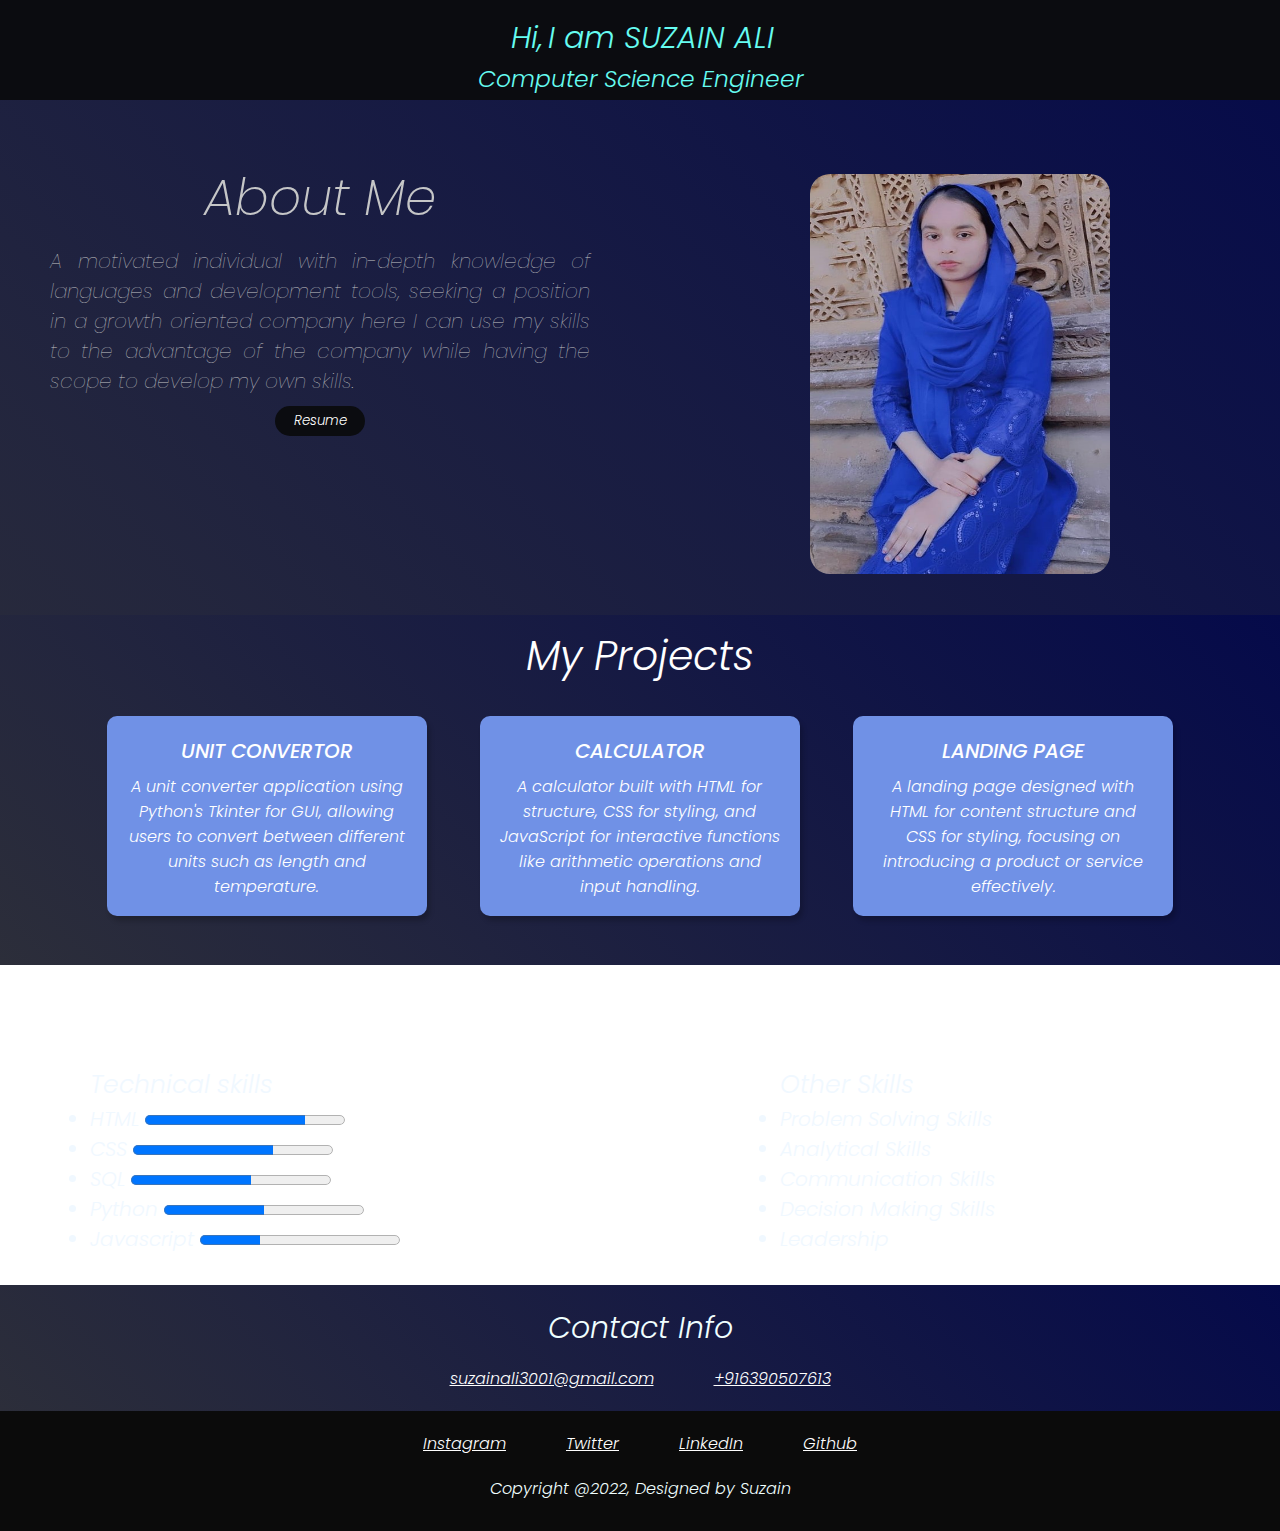
<file: index.html>
<!DOCTYPE html>
<html lang="en">
<head>
    <meta charset="UTF-8">
    <meta name="viewport" content="width=device-width, initial-scale=1.0">
    <link rel="stylesheet" href="style.css" />
    <title>PORTFOLIO</title>
</head>
<body>
    <header class="head">
        <div class="heading">
            <div class="heading-1"><h1>
                <span class="name">Hi,</span>I am SUZAIN ALI
            </h1></div>
            <div class="heading-2"><h3>Computer Science Engineer</h3>
            </div>
        </div>
    </header>
    <section class="sec-1">
        <div class="sec-1-main">
            <div class="hero-sec-2">
                <h2 class="about">About Me</h2>
                <p class="about-para">A motivated individual with in-depth knowledge of languages and development tools, seeking a position in a growth oriented company here I can use my skills to the advantage of the company while having the scope to develop my own skills. </p>
                <div class="download"><a href="Suzain Resume.docx" target="_blank"><button class="btn">Resume</button></a></div>
            </div>   
            <div class="photo-2">
                <img src="myphoto1.jpeg">
            </div>
        </div>
    </section>
    <section class="sec-2">
        <div class="div1"><h3>My Projects</h3></div>
        <div class="section-3">
            <div class="grid-item">
                <div class="card">
                    <div class="content">
                        <h3>Unit Convertor</h3>
                        <p>A unit converter application using Python's Tkinter for GUI, allowing users to convert between different units such as length and temperature.</p>
                    </div>
                </div>
            </div>
            <div class="grid-item">
                <div class="card">
                    <div class="content">
                        <h3>Calculator</h3>
                        <p>A calculator built with HTML for structure, CSS for styling, and JavaScript for interactive functions like arithmetic operations and input handling.</p>
                    </div>
                </div>
            </div>
            <div class="grid-item">
                <div class="card">
                    <div class="content">
                        <h3>Landing Page</h3>
                        <p>A landing page designed with HTML for content structure and CSS for styling, focusing on introducing a product or service effectively.</p>
                    </div>
                </div>
            </div>   
        </div>
    </section>
    <section class="sec-3">
        <div class="skills"><h3>My Skills</h3></div>
        <div class="types">
            <div class="technical">
                <ul>
                    <h3>Technical skills</h3>
                    <li >HTML <span ><progress value="80" max="100"></progress></span></li>
                    <li >CSS <span><progress value="70" max="100"></progress></li>
                    <li >SQL <span><progress value="60" max="100"></progress></li>
                    <li >Python <span><progress value="50" max="100"></progress></li>
                    <li >Javascript <span><progress value="30" max="100"></progress></li>    
                </ul>
            </div>
            <div class="other">
              <ul>
                <h3>Other Skills</h3>
                <li>Problem Solving Skills</li>
                <li>Analytical Skills</li>
                <li>Communication Skills</li>
                <li>Decision Making Skills</li>
                <li>Leadership</li>
              </ul>
            </div>
        </div>
    </section>
    <section class="sec-4">
        <h3 class="sec-heading">Contact Info</h3>
        <div class="centre-div">
            <a href="#" class="atag">
                suzainali3001@gmail.com
            </a>
            <a href="#" class="atag">
                +916390507613
            </a>
        </div>
    </section>
    <footer class="foot">
        <div class="centre-div">
            <a href="https://www.instagram.com/suzain.ali_27/?next=%2F" class="atag" target="_blank">
                Instagram
            </a>
            <a href=" https://x.com/NishaNoor2000?t=77ZKT2KcpEa8qiubFolB_Q&s=09" class="atag" target="_blank">
                Twitter
            </a>
            <a href="https://www.linkedin.com/in/suzain-ali-54b3652a1/" class="atag" target="_blank">
                LinkedIn
            </a>
            <a href="https://github.com/Suzain-Ali" class="atag" target="_blank">
                Github
            </a>
        </div>
        <p class="foot-para">Copyright @2022, Designed by Suzain</p>
    </footer>
</body>
</html>
</file>
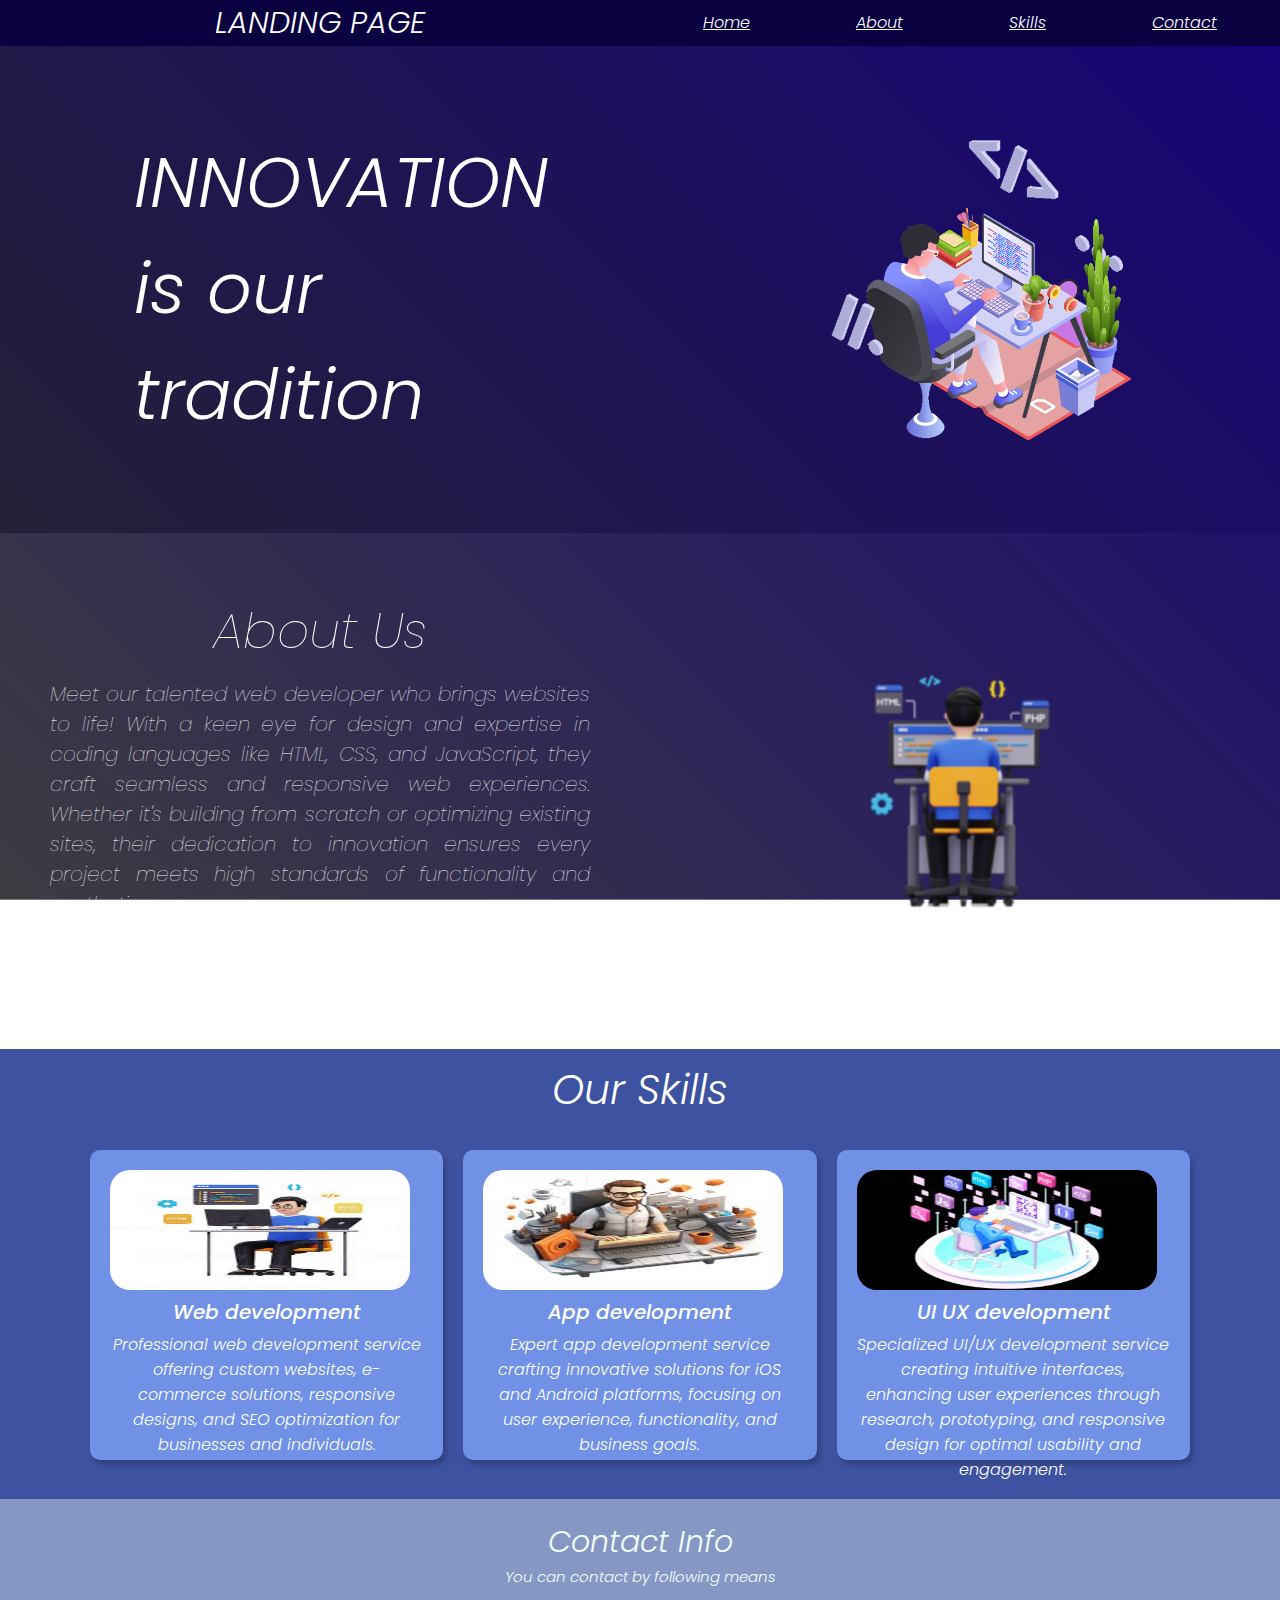
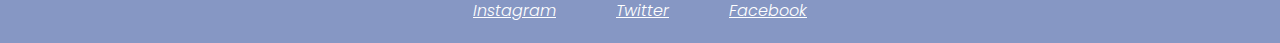
<file: project4.html>
<!DOCTYPE html>
<html lang="en">
<head>
    <meta charset="UTF-8">
    <meta name="viewport" content="width=device-width, initial-scale=1.0">
    <link rel="preconnect" href="https://fonts.googleapis.com">
    <link rel="stylesheet" href="style3.css" />
    <title>DEVELOPER'S LANDING PAGE</title>
</head>
<body>
    <header>
        <div class="navbar">
            <h2 class="main-heading"> LANDING PAGE</h2>
            <nav>
                    <ul>
                        <li><a href="#" class="ali">
                            Home
                        </a></li>
                        <li><a href="#" class="ali">
                            About
                        </a></li>
                        <li><a href="#" class="ali">
                            Skills
                        </a></li>
                        <li><a href="#" class="ali">
                            Contact
                        </a></li>
                    </ul>
            </nav>
        </div>
    </header>
    <section class="section-1">
        <div class="hero-sec-1">
            <h1>INNOVATION </h1>
            <h1>is our tradition</h1>
        </div>   
        <div class="photo-1">
            <img src="1693971265825.png">
        </div>
    </section>
    <section class="section-2">
        <div class="hero-sec-2">
            <h2 class="about">About Us</h2>
            <p class="about-para">Meet our talented web developer who brings websites to life! With a keen eye for design and expertise in coding languages like HTML, CSS, and JavaScript, they craft seamless and responsive web experiences. Whether it's building from scratch or optimizing existing sites, their dedication to innovation ensures every project meets high standards of functionality and aesthetics. </p>
        </div>   
        <div class="photo-2">
            <img src="3d-web-developer-working-on-project-illustration-png.webp">
        </div>
    </section>
    <section class="section-card">
        <div class="div1"><h3>Our Skills</h3></div>
        <div class="section-3">
            <div class="grid-item">
                <div class="card">
                    <div class="content">
                        <img src="images (1).jpg" class="img-card">
                        <h3>Web development</h3>
                        <p>Professional web development service offering custom websites, e-commerce solutions, responsive designs, and SEO optimization for businesses and individuals.</p>
                    </div>
                </div>
            </div>
            <div class="grid-item">
                <div class="card">
                    <div class="content">
                        <img src="images.jpg" class="img-card">
                        <h3>App development</h3>
                        <p>Expert app development service crafting innovative solutions for iOS and Android platforms, focusing on user experience, functionality, and business goals.</p>
                    </div>
                </div>
            </div>
            <div class="grid-item">
                <div class="card">
                    <div class="content">
                        <img src="images (2).jpg" class="img-card">
                        <h3>UI UX development</h3>
                        <p>Specialized UI/UX development service creating intuitive interfaces, enhancing user experiences through research, prototyping, and responsive design for optimal usability and engagement.</p>
                    </div>
                </div>
            </div>   
        </div>
    </section>
    <footer class="div2">
        <h3 class="footer-heading">Contact Info</h3>
        <p class="footer-para">You can contact by following means</p>
        <div class="centre-div">
            <a href="#" class="atag">
                Instagram
            </a>
            <a href="#" class="atag">
                Twitter
            </a>
            <a href="#" class="atag">
                Facebook
            </a>
        </div>
    </footer>
</body>
</html>
</file>
<file: style.css>
@import url('https://fonts.googleapis.com/css2?family=Playwrite+MX:wght@100..400&family=Playwrite+US+Trad:wght@100..400&family=Poppins:ital,wght@0,100;0,200;0,300;0,400;0,500;0,600;0,700;0,800;0,900;1,100;1,200;1,300;1,400;1,500;1,600;1,700;1,800;1,900&display=swap');
*{
    margin: 0;
    padding: 0;
    box-sizing: border-box;
    font-family: "Poppins", sans-serif;
    font-weight: 300;
    font-style: italic;
}
.heading{
    height: 100px;
    width: 100%;
    background: #0B0C10;
    color: #66FCF1;
    padding: 15px;
    text-align: center;
}
.heading-1 {
    font-size: 15px;
}
.heading-2{
    font-size: 20px;
}
.name{
    font-size: 30px;
    margin: 5px;
}
.sec-1{
    background: linear-gradient(45deg,#2C2E3A,#050A4A);
    background-position: center;
    background-repeat: no-repeat;
    background-attachment: fixed;
    background-size: cover;
    width: 100%;
    height: 515.42px;
}
.sec-1-main{
    display: grid;
    grid-template-columns: 1fr 1fr;
}
.photo-2{
    display: flex;
    justify-content: center;
    align-items: center;
    margin: 10px 90px;
    padding: 64px;
}
img{
    height: 400px;
    width: 300px;
    border-radius: 20px;
}
.download{
    display: flex;
    justify-content: center;
    margin-top: 10px;
}
.btn{
    height: 30px;
    width: 90px;
    background-color: #0B0C10;
    border-radius: 20px;
    color: white;
    border: none;
    cursor: pointer;
}
.btn:hover{
    width: 100px;
    height: 40px;
}
.hero-sec-2{
    color: #C5C6C7;
    margin: 10px auto;
    padding: 50px;
}
.about{
    font-size: 50px;
    font-weight: 200; 
    text-align: center;
    margin-bottom: 10px;
}
.about-para{
    font-size: 20px;
    font-weight: 100;
    text-align: justify;
}
.sec-2{
    background: linear-gradient(45deg,#2C2E3A,#050A4A);
    width: 100%;
    height: 350px;
}
.div1{
    padding: 10px;
    color: white;
    width: 100%;
    font-size: 35px;
    text-align: center;
}
.section-3{
    display: grid;
    gap: 20px ;
    grid-template-columns: repeat(auto-fit,minmax(320px, 1fr));
    max-width: 1100px;
    margin: 0 auto;
    color: white;
}
.grid-item{
    margin-top: 20px;
    display: flex;
    justify-content: center;
    align-items: center;
}
.card{
    max-width: 320px;
    height: 200px;
    border-radius: 10px;
    background: #7091E6;
    box-shadow: 3px 5px 5px rgba(1,1,1,0.2);
    transition: 0.2s ease-in-out;
}
.content{
   padding: 20px;
}
.content h3{
    font-size: 20px;
    font-weight: 500;
    text-align: center;
    margin-bottom: 8px;
    text-transform: uppercase;
}
.content p{
    text-align: center;
}
.card:hover{
   transform: scale(1.04);
   box-shadow: 3px 5px 5px rgba(1,1,1,0.3);
   transition: 0.2s ease-in-out;
}
.sec-3{
    background: linear-gradient(45deg,#2C2E3A,#050A4A);
    background-position: center;
    background-repeat: no-repeat;
    background-attachment: fixed;
    background-size: cover;
    width: 100%;
    height: 320px;
}
.skills{
    padding: 10px;
    color: white;
    width: 100%;
    font-size: 35px;
    text-align: center;
}
.types{
    display: grid;
    grid-template-columns: 1fr 1fr;
    color: aliceblue;
    font-size: 20px;
}
.types h3{
    font-size: 25px;
}
.technical{
    margin: 10px 80px;
    padding: 10px;
}
.other{
    margin: 10px 130px;
    padding: 10px;
}
.sec-4{
    background: linear-gradient(45deg,#2C2E3A,#050A4A);
    color: azure;
    width: 100%;
    padding: 20px;
}
.sec-heading{
   font-size: 30px;
   text-align: center;
   margin-bottom: 15px;
}
.centre-div{
    display: flex;
    justify-content: center;
    align-items: center;
}
.atag{
    color: white;
    margin: 0 30px;
}
a:hover{
    color: aqua;
}
.foot{
    background-color: #0b0b0b;
    color: azure;
    width: 100%;
    padding: 20px;
    height: 120px;
    width: 100%;
}
.centre-div{
    display: flex;
    justify-content: center;
    align-items: center;
}
.atag{
    color: white;
    margin: 0 30px;
}
a:hover{
    color: aqua;
}
.foot-para{
    margin-top: 20px;
    text-align: center;
}
</file>
<file: style3.css>
@import url('https://fonts.googleapis.com/css2?family=Playwrite+MX:wght@100..400&family=Playwrite+US+Trad:wght@100..400&family=Poppins:ital,wght@0,100;0,200;0,300;0,400;0,500;0,600;0,700;0,800;0,900;1,100;1,200;1,300;1,400;1,500;1,600;1,700;1,800;1,900&display=swap');
*{
    padding: 0;
    margin: 0;
    box-sizing: border-box;
    font-family: "Poppins", sans-serif;
    font-weight: 300;
    font-style: italic;
}
.navbar{
    background-color: #0a0141;
    display: grid;
    grid-template-columns: 1fr 1fr;
    color: white;
}
.ali{
    color: white;
}
.main-heading{
    text-align: center;
    font-size: 30px;
}
ul{
    display: flex;
    justify-content: space-around;
    align-items: center;
    list-style: none;
    padding: 10px;
}
.section-1{
    background: linear-gradient(45deg,#272729,#170378);
    background-position: center;
    background-repeat: no-repeat;
    background-attachment: fixed;
    background-size: cover;
    width: 100%;
    height: 487.33px;
    display: grid;
    grid-template-columns: 1fr 1fr;
}
.photo-1{
    display: flex;
    justify-content: center;
    align-items: center;
    margin: 10px 70px;
    padding: 64px;
}
img{
    width: 300px;
    height: 300px;
    border-radius: 20px;
}
.hero-sec-1{
    color: white;
    margin: 20px 70px;
    padding: 64px;
    font-size: 35px;
    font-weight: 100;
}
.section-2{
    background: linear-gradient(45deg,#3c3c41,#170378);
    background-position: center;
    background-repeat: no-repeat;
    background-attachment: fixed;
    background-size: cover;
    width: 100%;
    height: 515.42px;
    display: grid;
    grid-template-columns: 1fr 1fr;
}
.photo-2{
    display: flex;
    justify-content: center;
    align-items: center;
    margin: 10px 90px;
    padding: 64px;
}

.hero-sec-2{
    color: white;
    margin: 10px auto;
    padding: 50px;
}
.about{
    font-size: 50px;
    font-weight: 100; 
    text-align: center;
    margin-bottom: 10px;
}
.about-para{
    font-size: 20px;
    font-weight: 100;
    text-align: justify;
}
.section-card{
    background-color: #3D52A0;
    width: 100%;
    height: 450px;
}
.div1{
    padding: 10px;
    color: white;
    width: 100%;
    font-size: 35px;
    text-align: center;
}
.section-3{
    display: grid;
    gap: 20px ;
    grid-template-columns: repeat(auto-fit,minmax(320px, 1fr));
    max-width: 1100px;
    margin: 0 auto;
    color: white;
}
.grid-item{
    margin-top: 20px;
    display: flex;
    justify-content: center;
    align-items: center;
}
.img-card{
    width: 300px;
    height: 120px;
    border-radius: 20px;
}
.card{
    max-width: 420px;
    height: 310px;
    border-radius: 10px;
    background: #7091E6;
    box-shadow: 3px 5px 5px rgba(1,1,1,0.2);
    transition: 0.2s ease-in-out;
}
.content{
   padding: 20px;
}
.content h3{
    font-size: 20px;
    font-weight: 500;
    text-align: center;
    margin-bottom: 5px;
}
.content p{
    text-align: center;
}
.card:hover{
   transform: scale(1.04);
   box-shadow: 3px 5px 5px rgba(1,1,1,0.3);
   transition: 0.2s ease-in-out;
}
.div2{
    background-color: #8697C4;
    color: azure;
    width: 100%;
    padding: 20px;
}
.footer-heading{
   font-size: 30px;
   text-align: center;
}
.footer-para{
   font-size: 15px;
   text-align: center;
   margin-bottom: 10px;
}
.centre-div{
    display: flex;
    justify-content: center;
    align-items: center;
}
.atag{
    color: white;
    margin: 0 30px;
}
a:hover{
    color: aqua;
}
</file>
